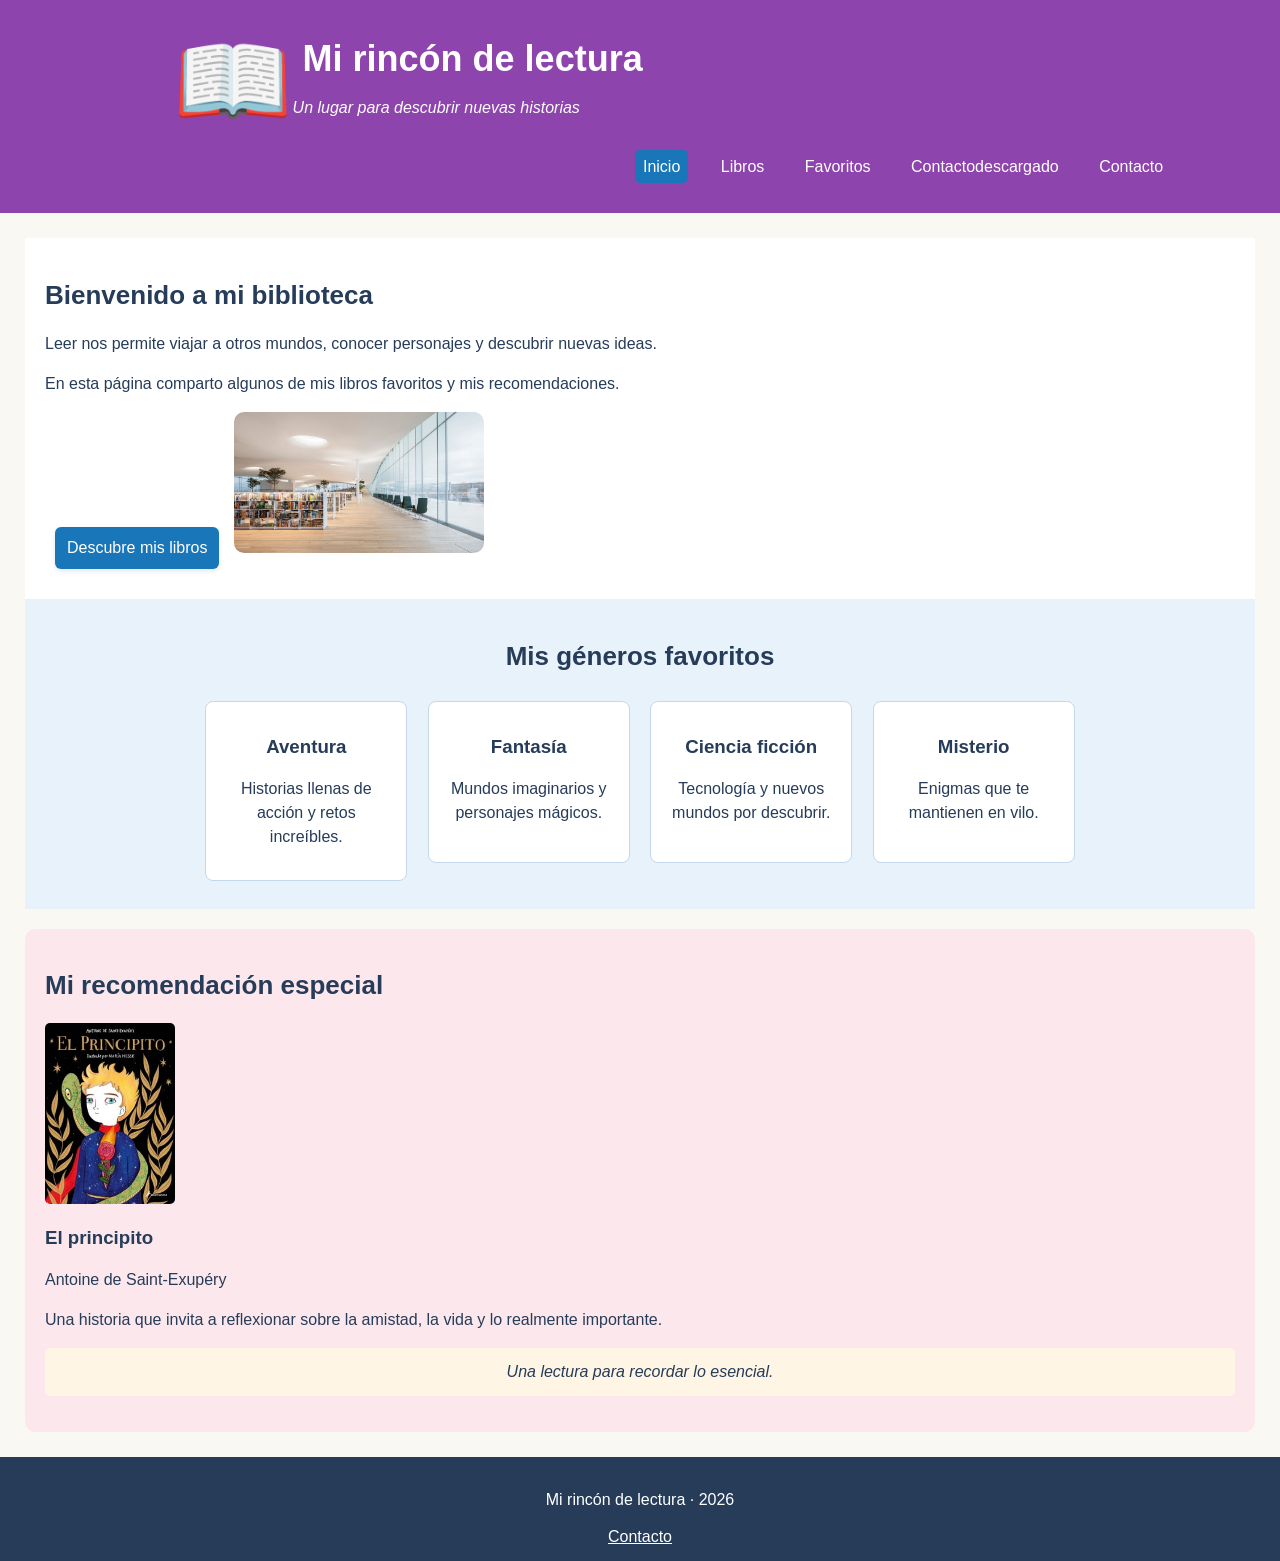
<file: index.html>
<!doctype html>
<html lang="es">
  <head>
    <meta charset="UTF-8" />
    <meta name="viewport" content="width=device-width, initial-scale=1.0" />
    <title>Mi rincón de lectura</title>
    <link rel="stylesheet" href="css/estilos.css" />
  </head>
  <body>
    <header id="cabecera">
      <div class="identidad">
       <span class="icono-libro">📖</span>
        <div>
          <h1>Mi rincón de lectura</h1>
          <p>Un lugar para descubrir nuevas historias</p>
        </div>
      </div>
      <nav>
        <a href="index.html" class="activo">Inicio</a>
        <a href="libros.html">Libros</a>
        <a href="#generos">Favoritos</a>
        <a href="documentos/css1.pdf" download="midocumento">Contactodescargado</a>
        <a href="documentos/css1.pdf" target="_blank">Contacto</a>
      </nav>
    </header>
    <main>
      <section id="inicio">
        <h2>Bienvenido a mi biblioteca</h2>
        <p>
          Leer nos permite viajar a otros mundos, conocer personajes y descubrir
          nuevas ideas.
        </p>
        <p>
          En esta página comparto algunos de mis libros favoritos y mis
          recomendaciones.
        </p>
        <a href="libros.html" class="boton"> Descubre mis libros </a>
        <img src="img/biblioteca.jpg" alt="Libros apilados junto a una taza" />
      </section>
      <section id="generos">
        <h2>Mis géneros favoritos</h2>

        <div class="genero">
          <h3>Aventura</h3>
          <p>Historias llenas de acción y retos increíbles.</p>
        </div>

        <div class="genero">
          <h3>Fantasía</h3>
          <p>Mundos imaginarios y personajes mágicos.</p>
        </div>

        <div class="genero">
          <h3>Ciencia ficción</h3>
          <p>Tecnología y nuevos mundos por descubrir.</p>
        </div>

        <div class="genero">
          <h3>Misterio</h3>
          <p>Enigmas que te mantienen en vilo.</p>
        </div>
      </section>
      <section id="recomendacion">
        <h2>Mi recomendación especial</h2>
        <img
          src="img/principito.jpg"
          alt="Portada del libro El principito"
          class="portada"
        />
        <h3>El principito</h3>
        <p>Antoine de Saint-Exupéry</p>
        <p>
          Una historia que invita a reflexionar sobre la amistad, la vida y lo
          realmente importante.
        </p>
        <p class="cita">Una lectura para recordar lo esencial.</p>
      </section>
    </main>

    <footer id="contacto">
      <p>Mi rincón de lectura · 2026</p>
      <a href="mailto:lectura@ejemplo.com">Contacto</a>
    </footer>
  </body>
</html>
</file>
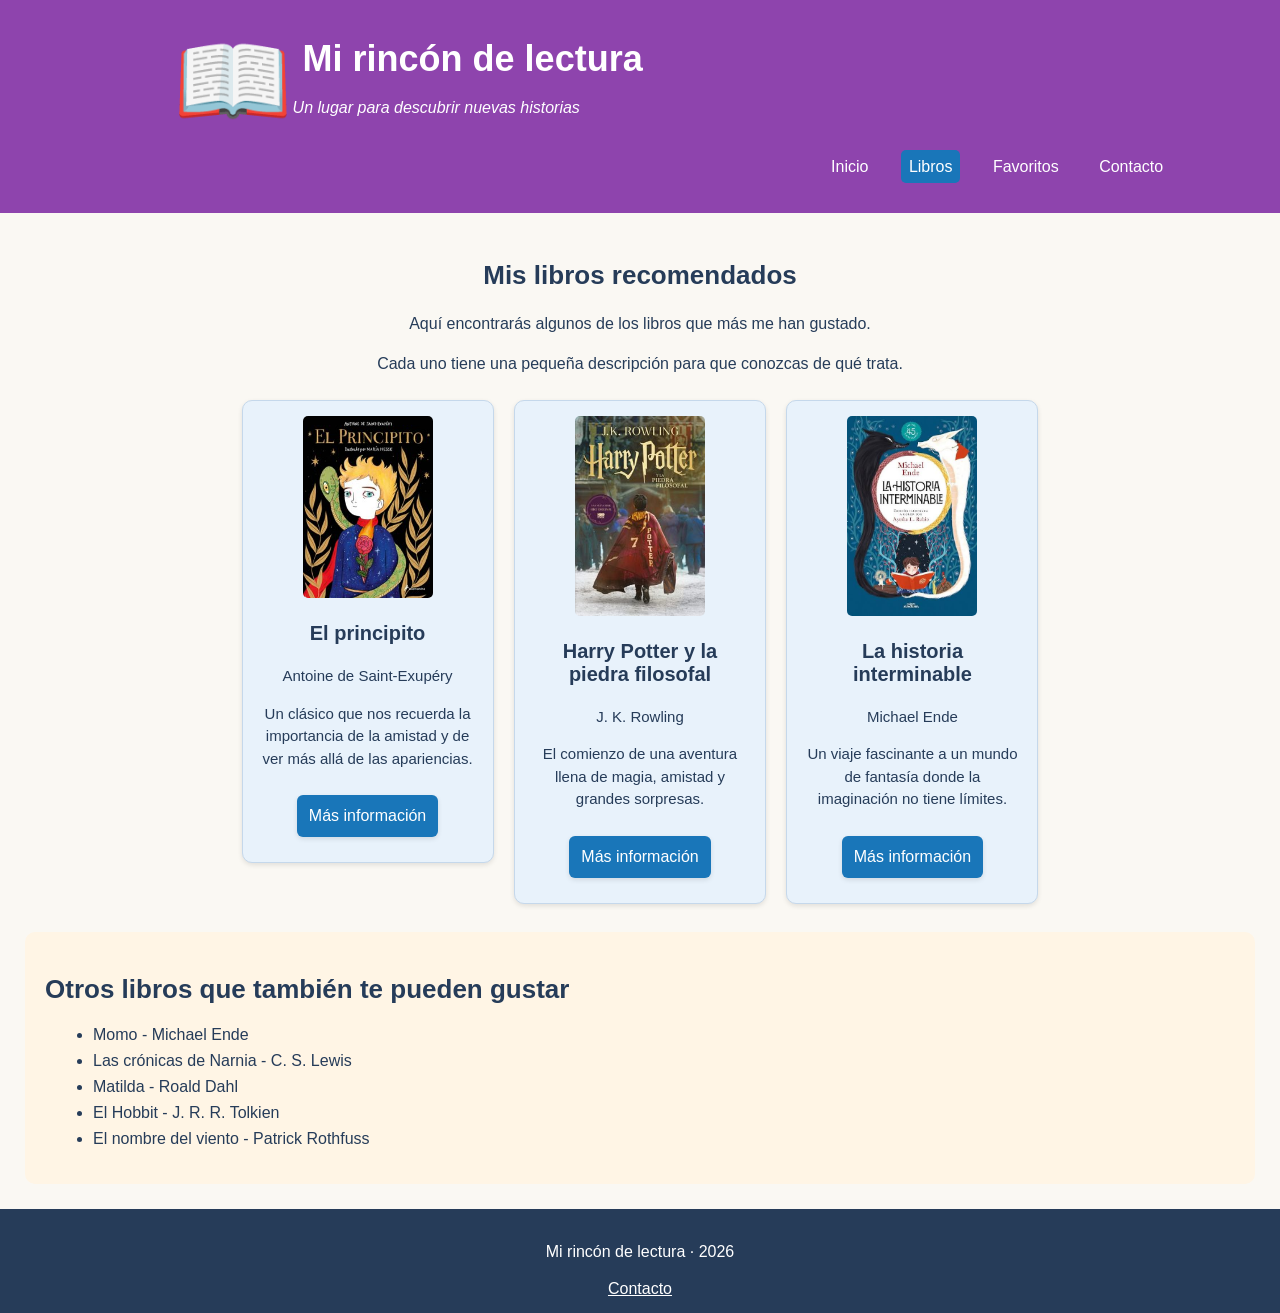
<file: libros.html>
<!doctype html>
<html lang="es">
  <head>
    <meta charset="UTF-8" />
    <meta name="viewport" content="width=device-width, initial-scale=1.0" />
    <title>Mis libros recomendados</title>
    <link rel="stylesheet" href="css/estilos.css" />
  </head>
  <body>
    <header id="cabecera">
      <div class="identidad">
        <span class="icono-libro">📖</span>
        <div>
          <h1>Mi rincón de lectura</h1>
          <p>Un lugar para descubrir nuevas historias</p>
        </div>
      </div>
      <nav>
        <a href="index.html">Inicio</a>
        <a href="libros.html" class="activo">Libros</a>
        <a href="index.html#generos">Favoritos</a>
        <a href="#contacto">Contacto</a>
      </nav>
    </header>
    <main>
      <section id="catalogo">
        <h2>Mis libros recomendados</h2>

        <p>Aquí encontrarás algunos de los libros que más me han gustado.</p>

        <p>
          Cada uno tiene una pequeña descripción para que conozcas de qué trata.
        </p>
        <div class="tarjeta">
          <img
            src="img/principito.jpg"
            alt="Portada de El principito"
            class="portada"
          />

          <h3>El principito</h3>
          <p>Antoine de Saint-Exupéry</p>
          <p>
            Un clásico que nos recuerda la importancia de la amistad y de ver
            más allá de las apariencias.
          </p>

          <a href="https://es.wikipedia.org/wiki/El_principito" class="boton">
            Más información
          </a>
        </div>

        <div class="tarjeta">
          <img
            src="img/harry-potter.jpg"
            alt="Portada de Harry Potter"
            class="portada"
          />

          <h3>Harry Potter y la piedra filosofal</h3>
          <p>J. K. Rowling</p>
          <p>
            El comienzo de una aventura llena de magia, amistad y grandes
            sorpresas.
          </p>

          <a
            href="https://es.wikipedia.org/wiki/Harry_Potter_y_la_piedra_filosofal"
            class="boton"
          >
            Más información
          </a>
        </div>

        <div class="tarjeta">
          <img
            src="img/historia-interminable.jpg"
            alt="Portada de La historia interminable"
            class="portada"
          />

          <h3>La historia interminable</h3>
          <p>Michael Ende</p>
          <p>
            Un viaje fascinante a un mundo de fantasía donde la imaginación no
            tiene límites.
          </p>

          <a
            href="https://es.wikipedia.org/wiki/La_historia_interminable"
            class="boton"
          >
            Más información
          </a>
        </div>
      </section>
      <section id="otros-libros">
        <h2>Otros libros que también te pueden gustar</h2>

        <ul>
          <li>Momo - Michael Ende</li>
          <li>Las crónicas de Narnia - C. S. Lewis</li>
          <li>Matilda - Roald Dahl</li>
          <li>El Hobbit - J. R. R. Tolkien</li>
          <li>El nombre del viento - Patrick Rothfuss</li>
        </ul>
      </section>
    </main>
    <footer id="contacto">
      <p>Mi rincón de lectura · 2026</p>
      <a href="mailto:lectura@ejemplo.com">Contacto</a>
    </footer>
  </body>
</html>
</file>
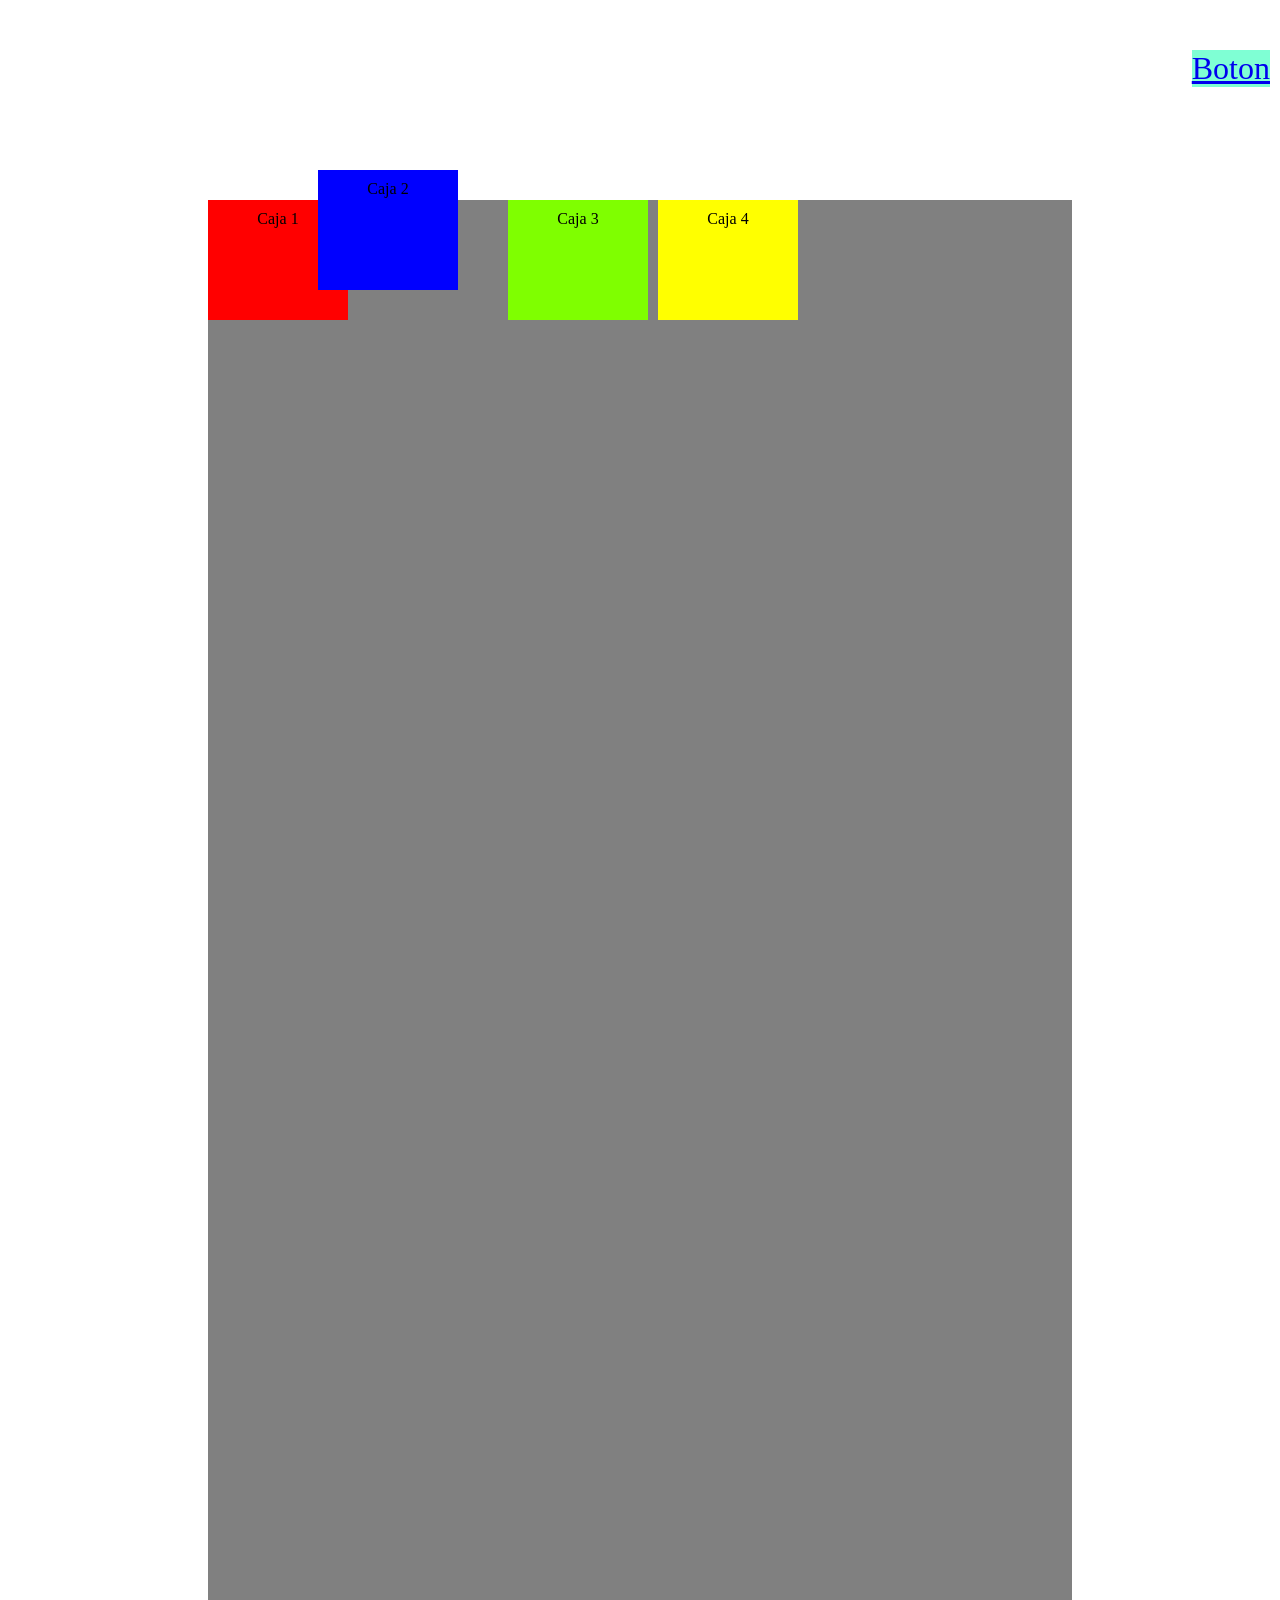
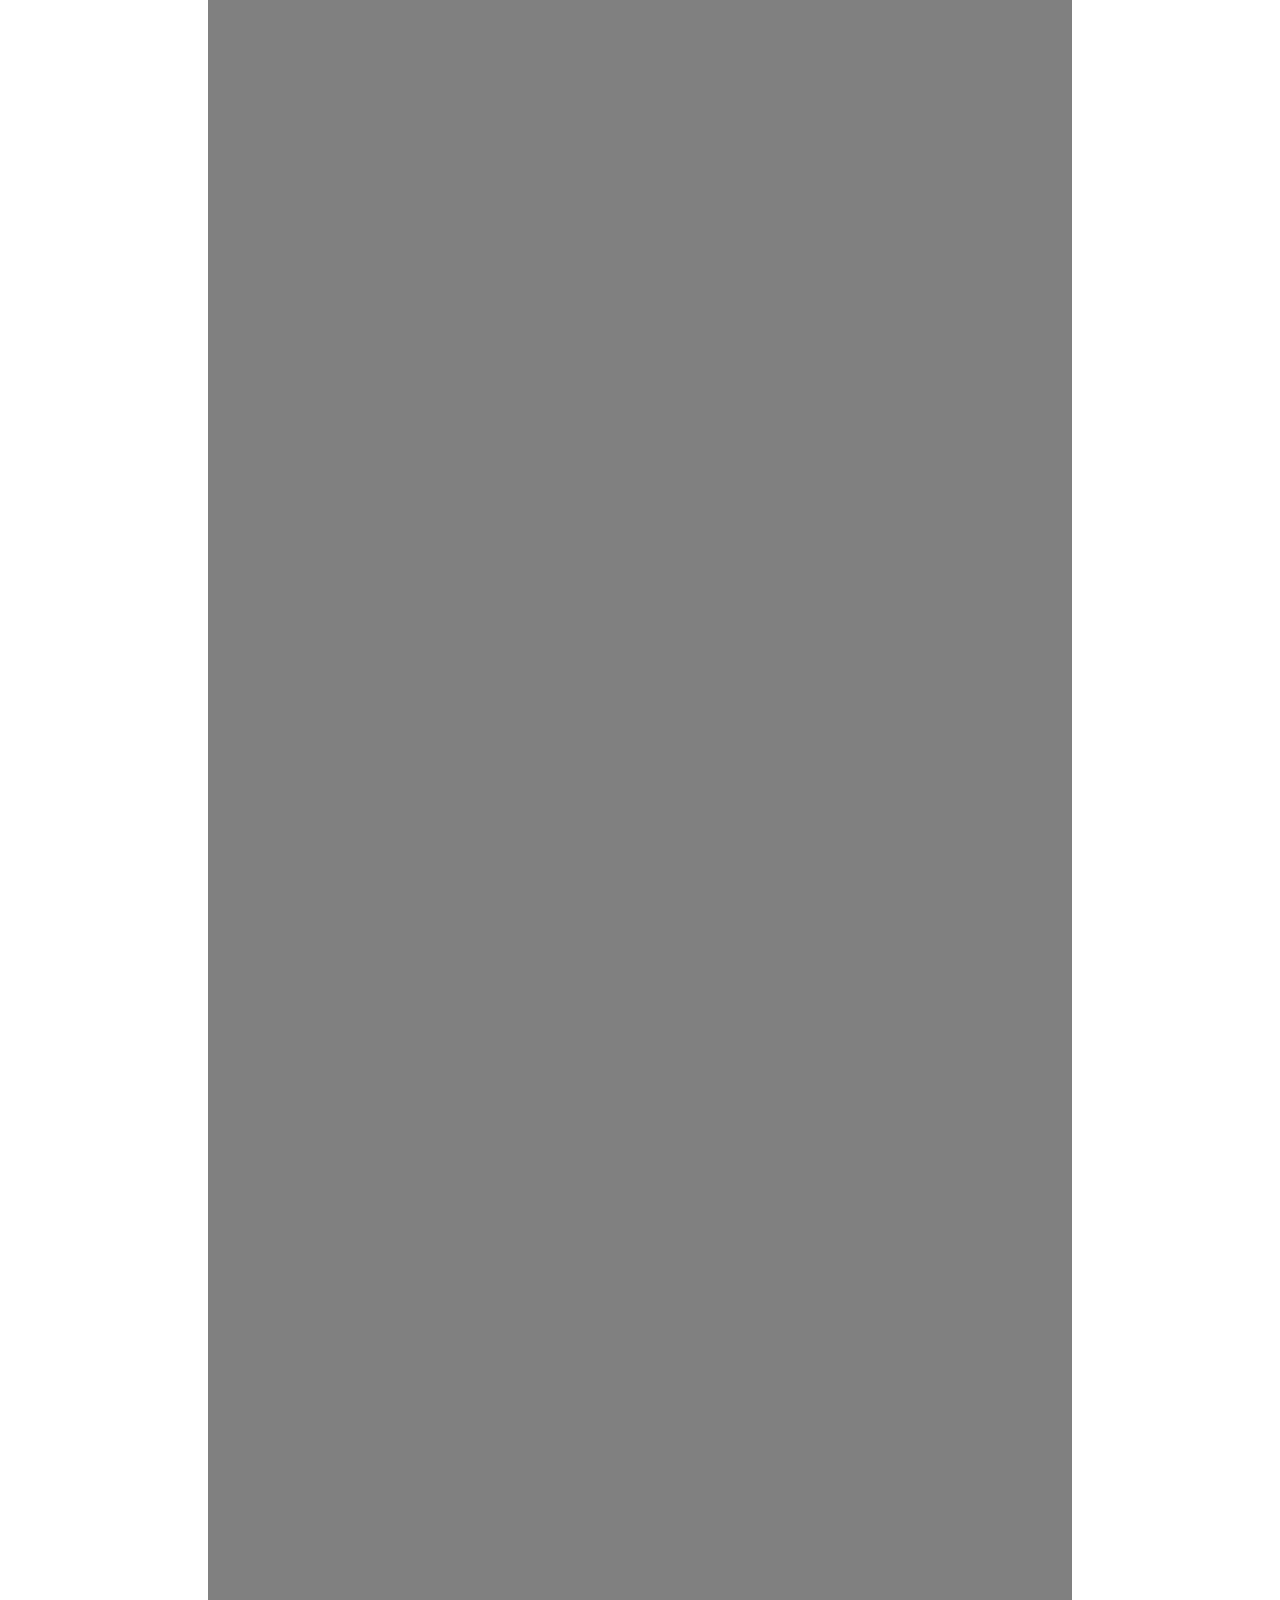
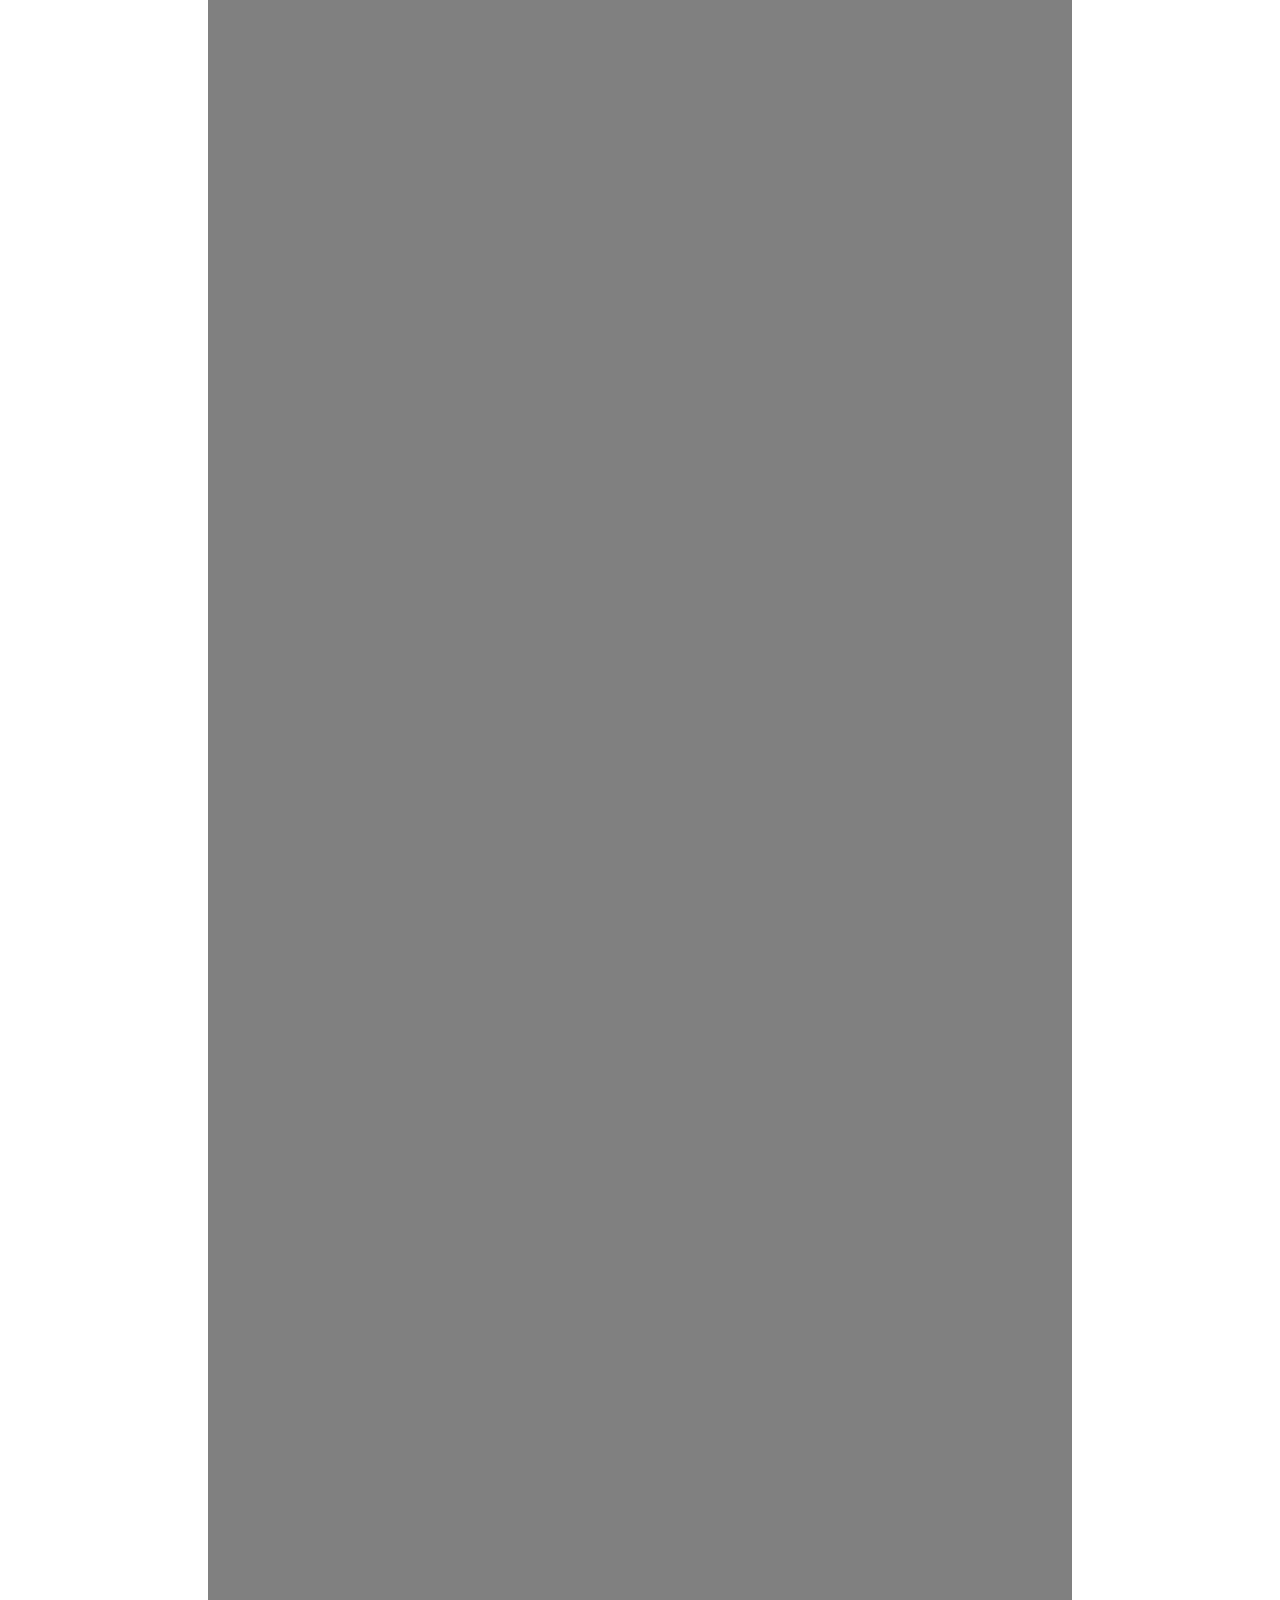
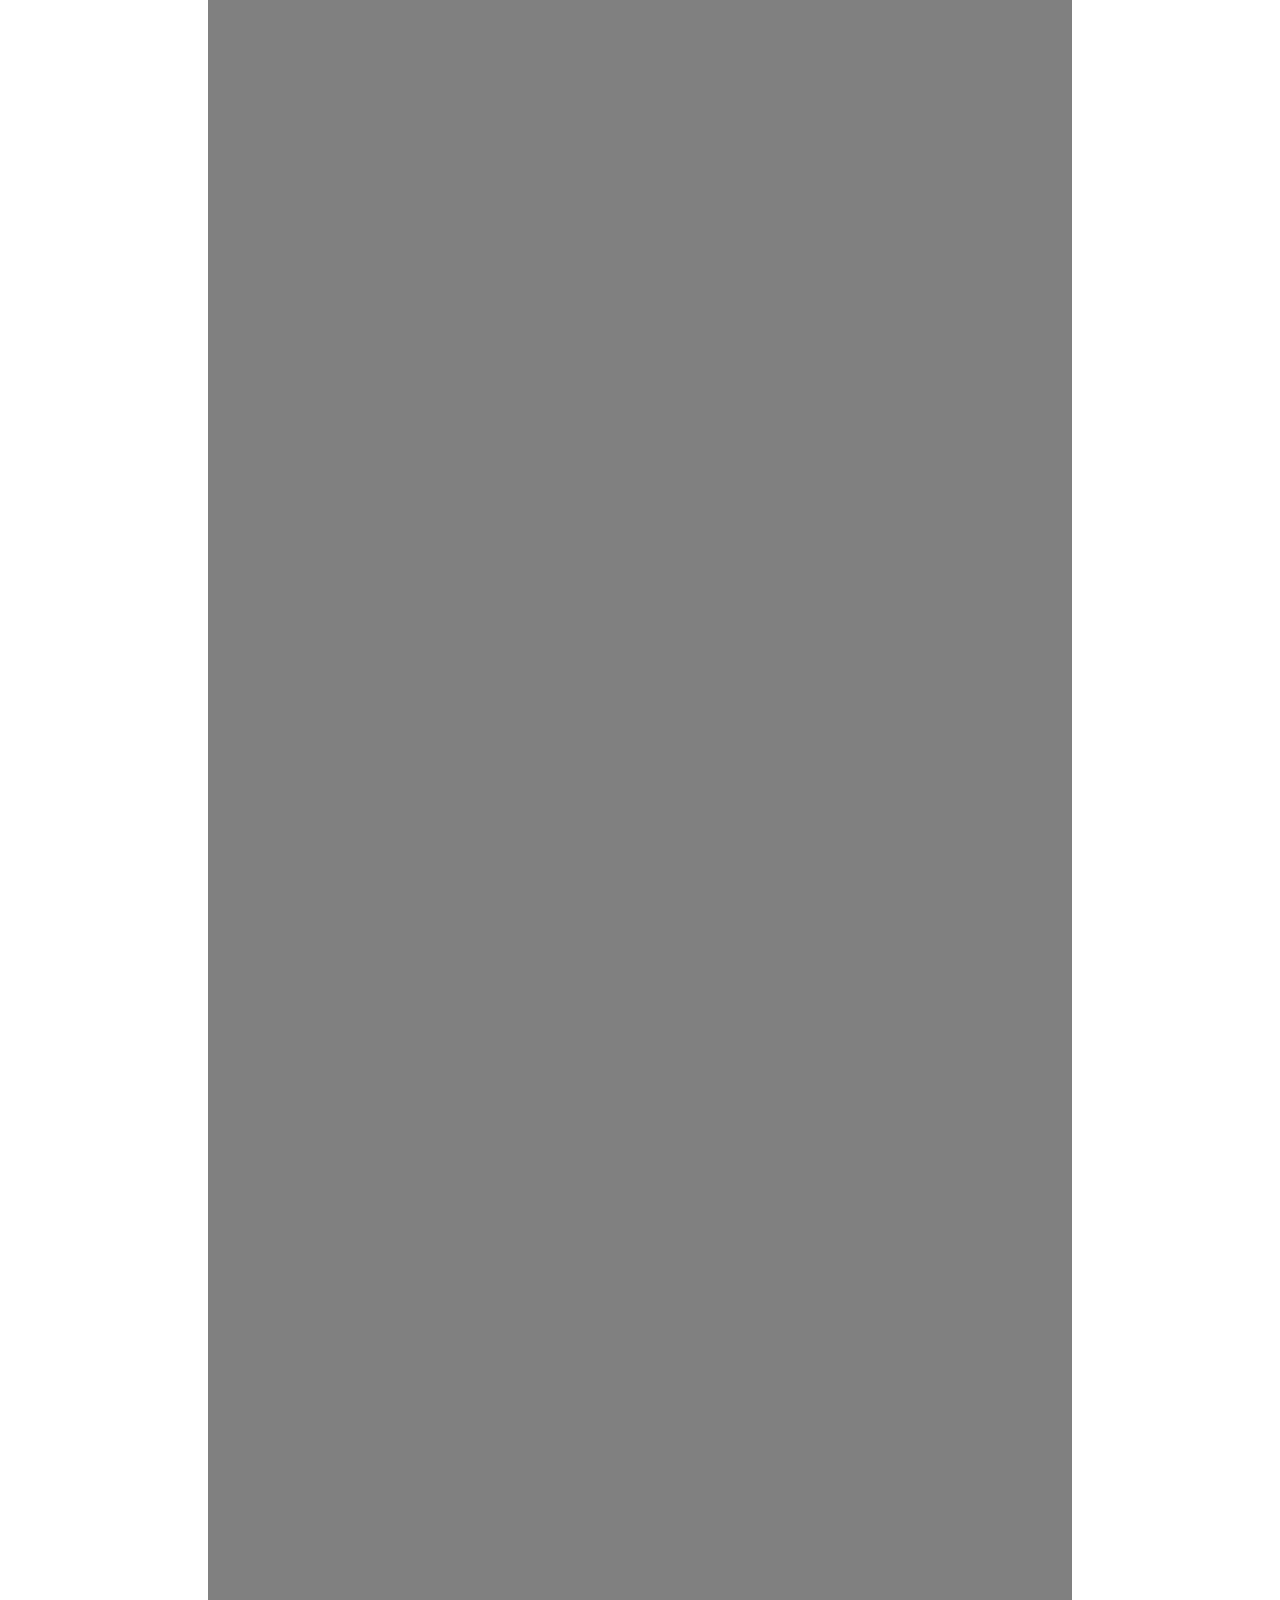
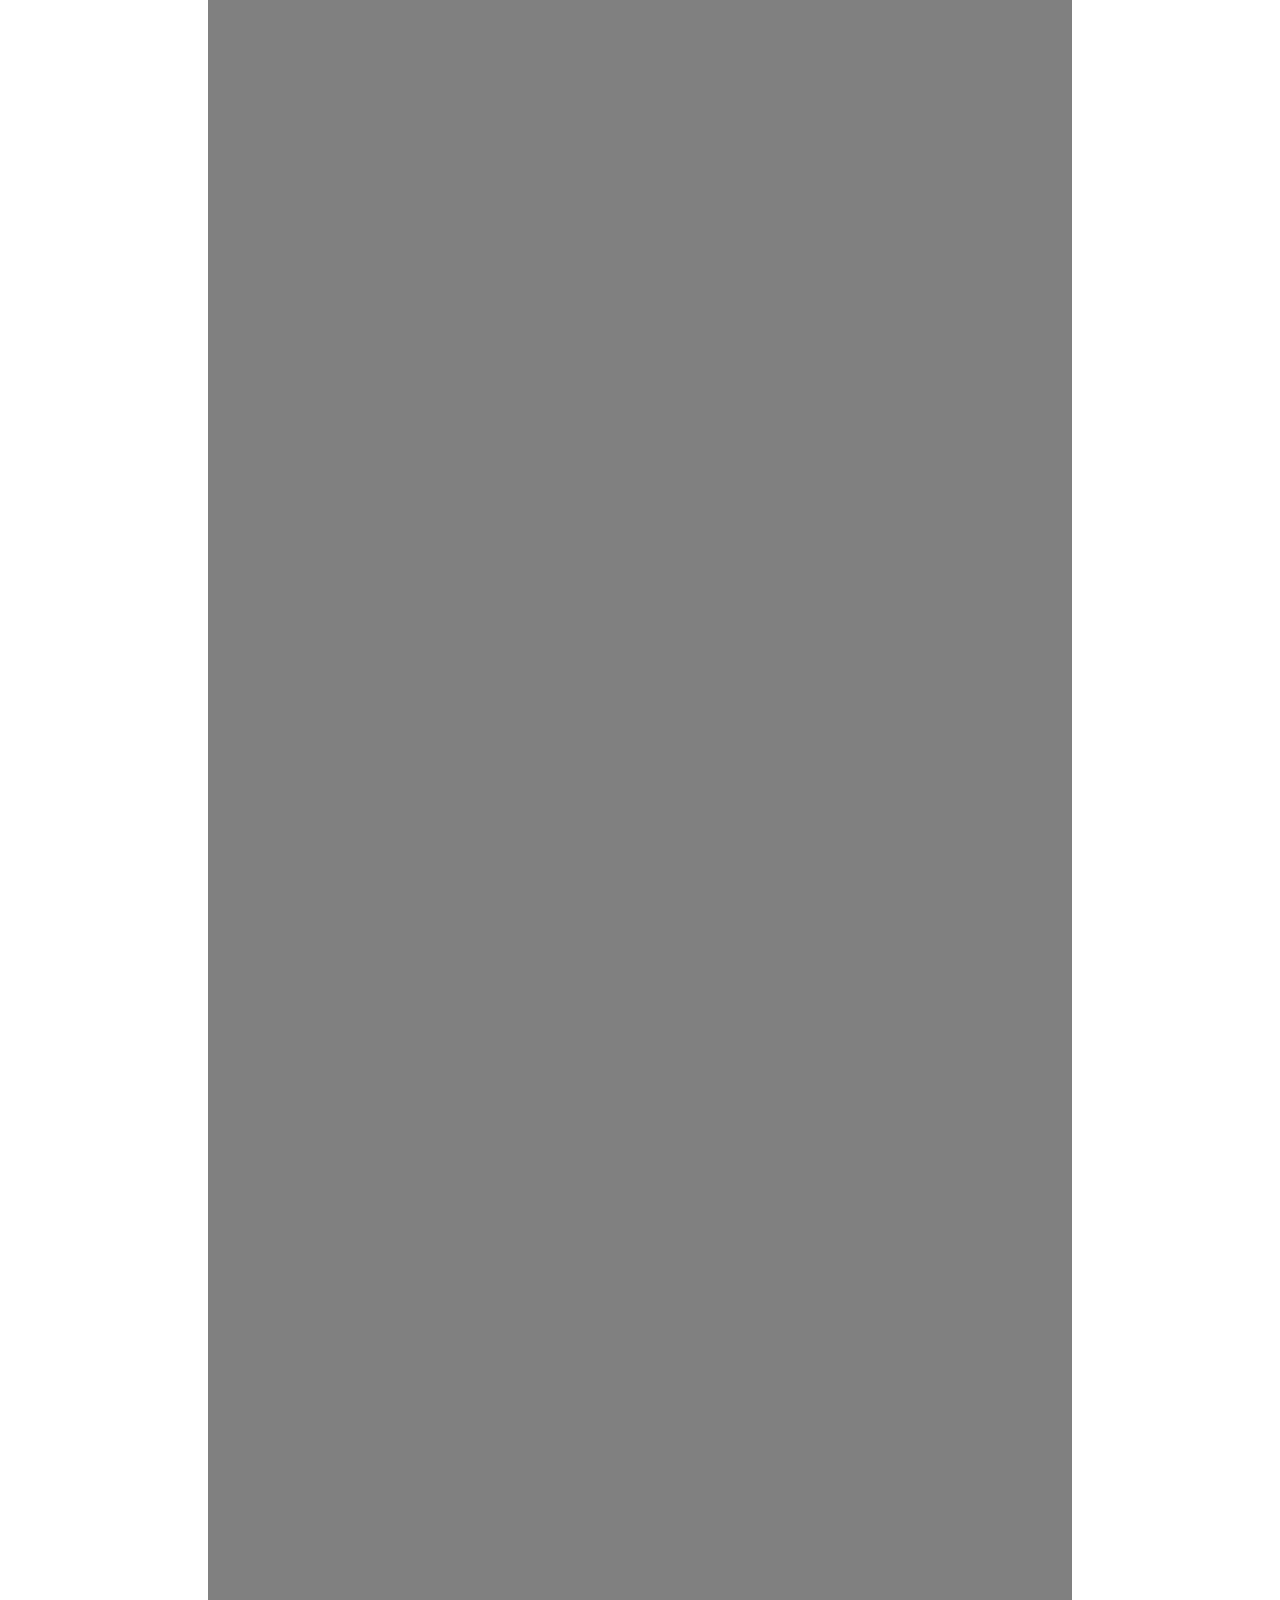
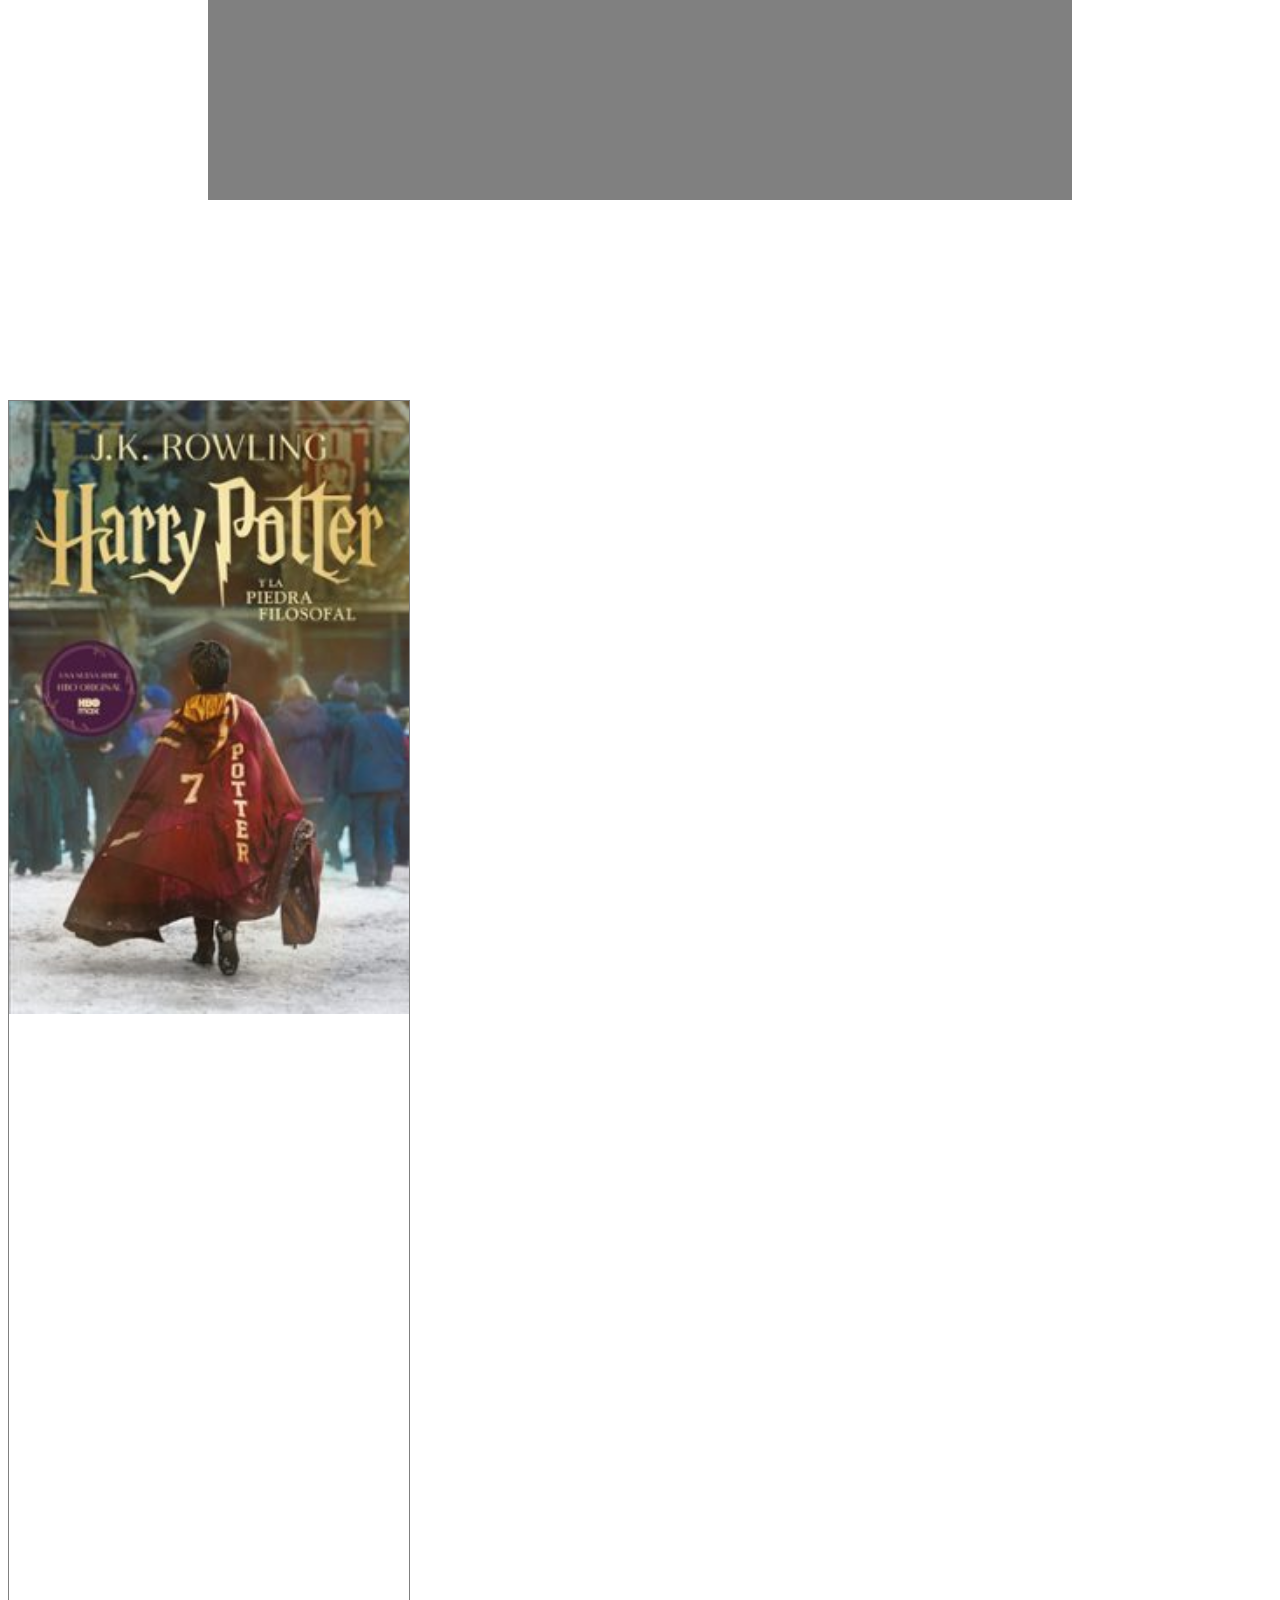
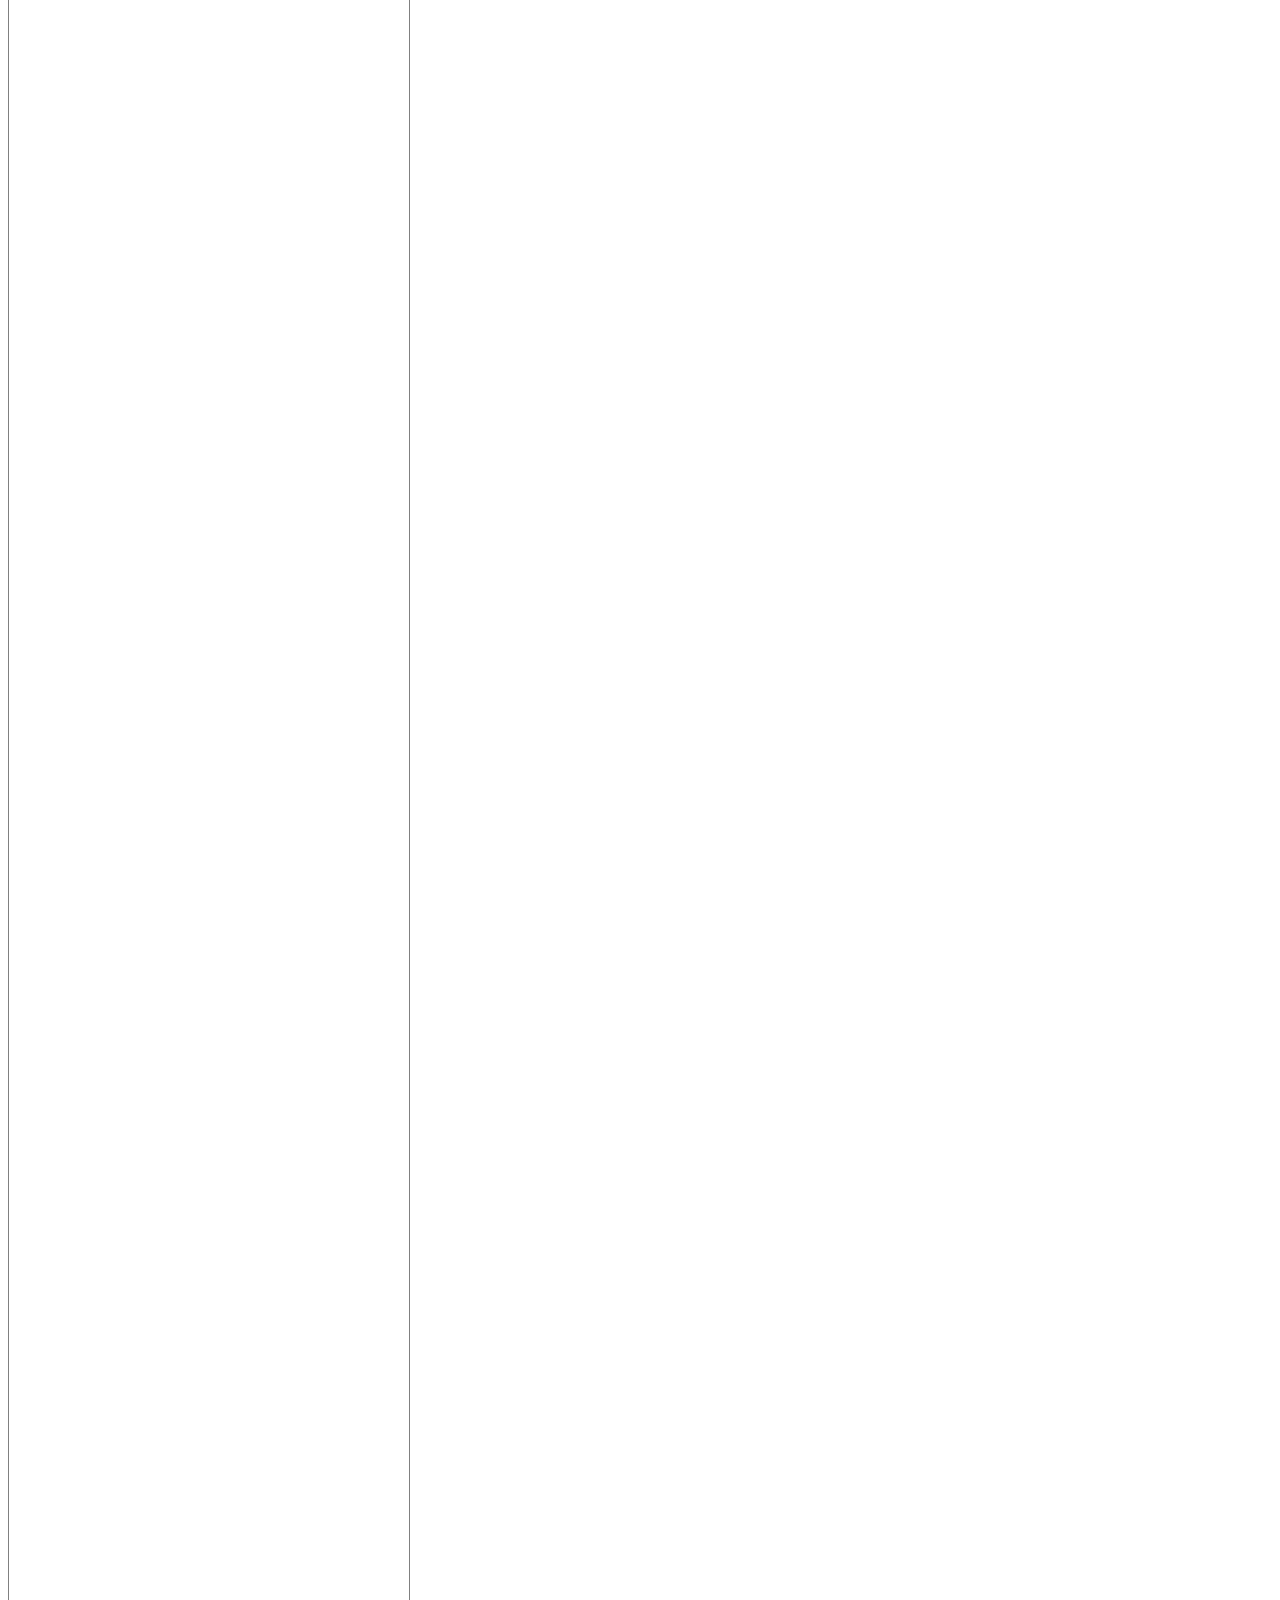
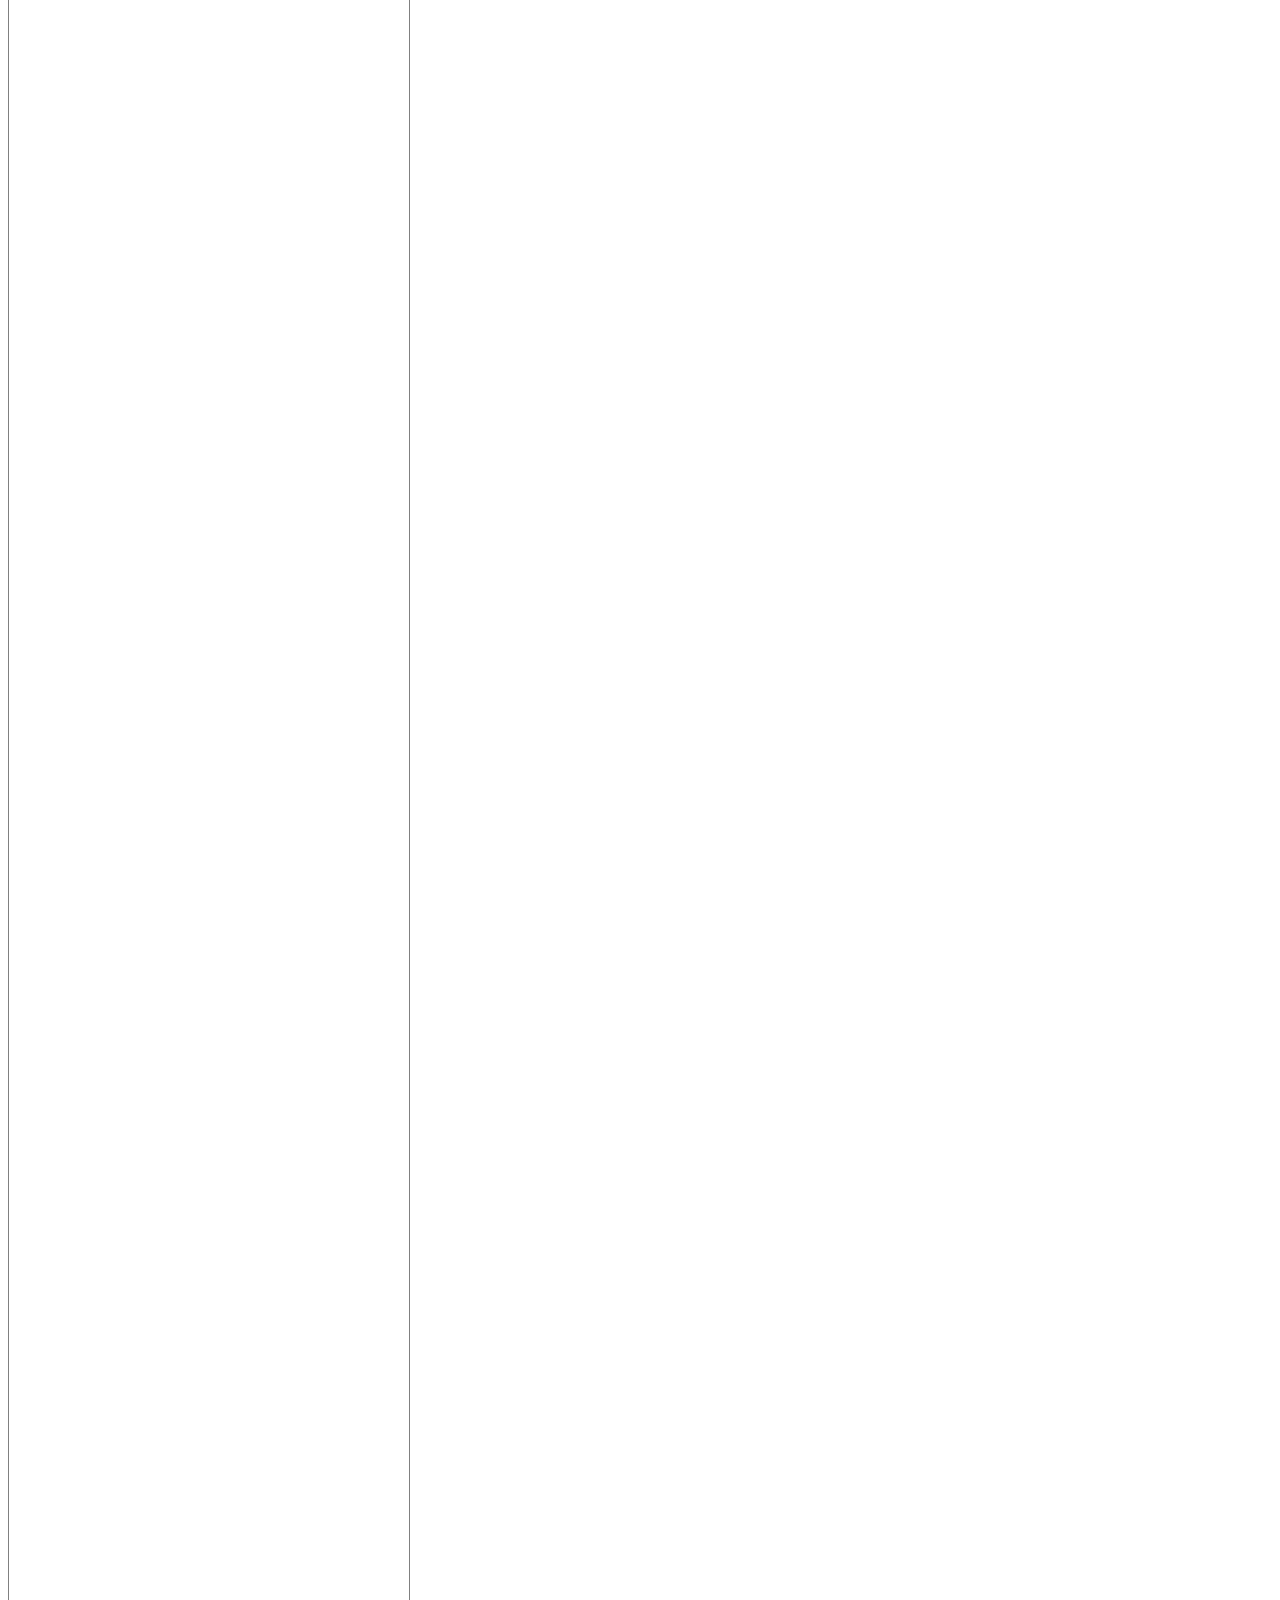
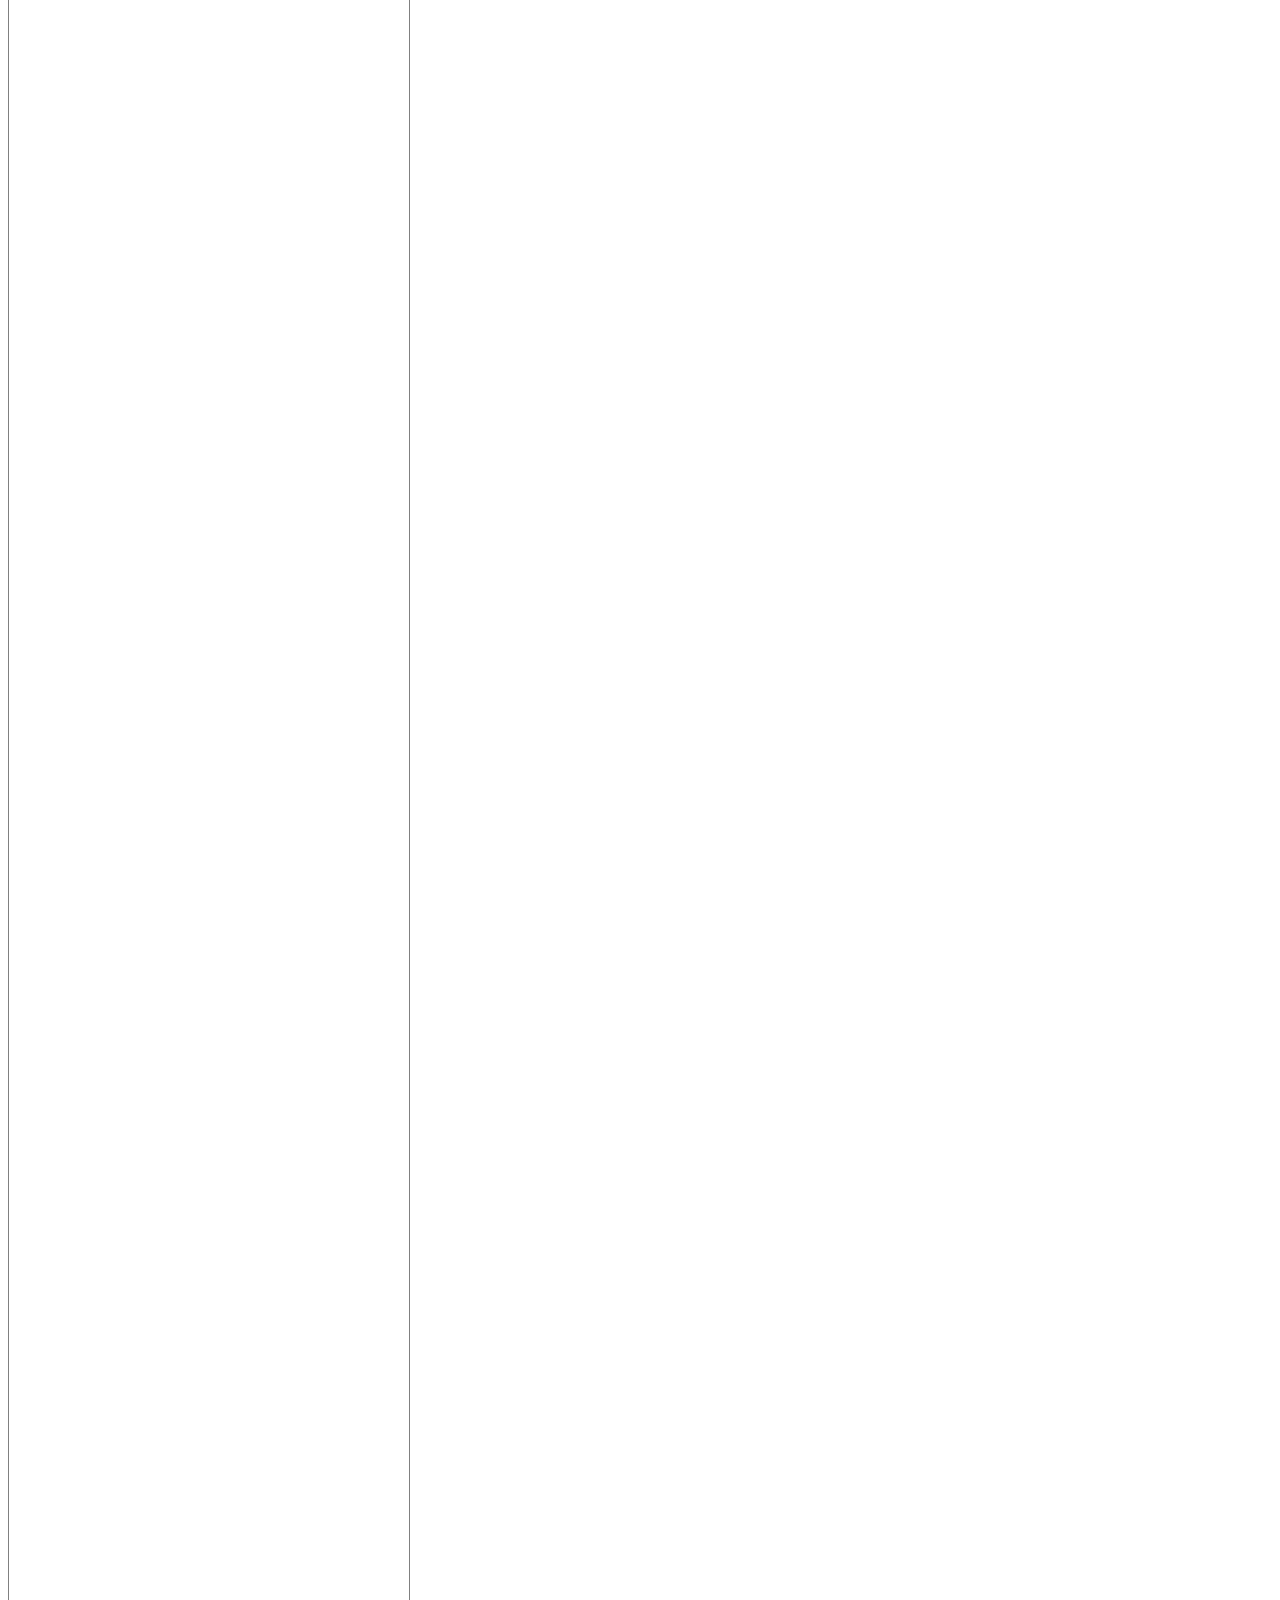
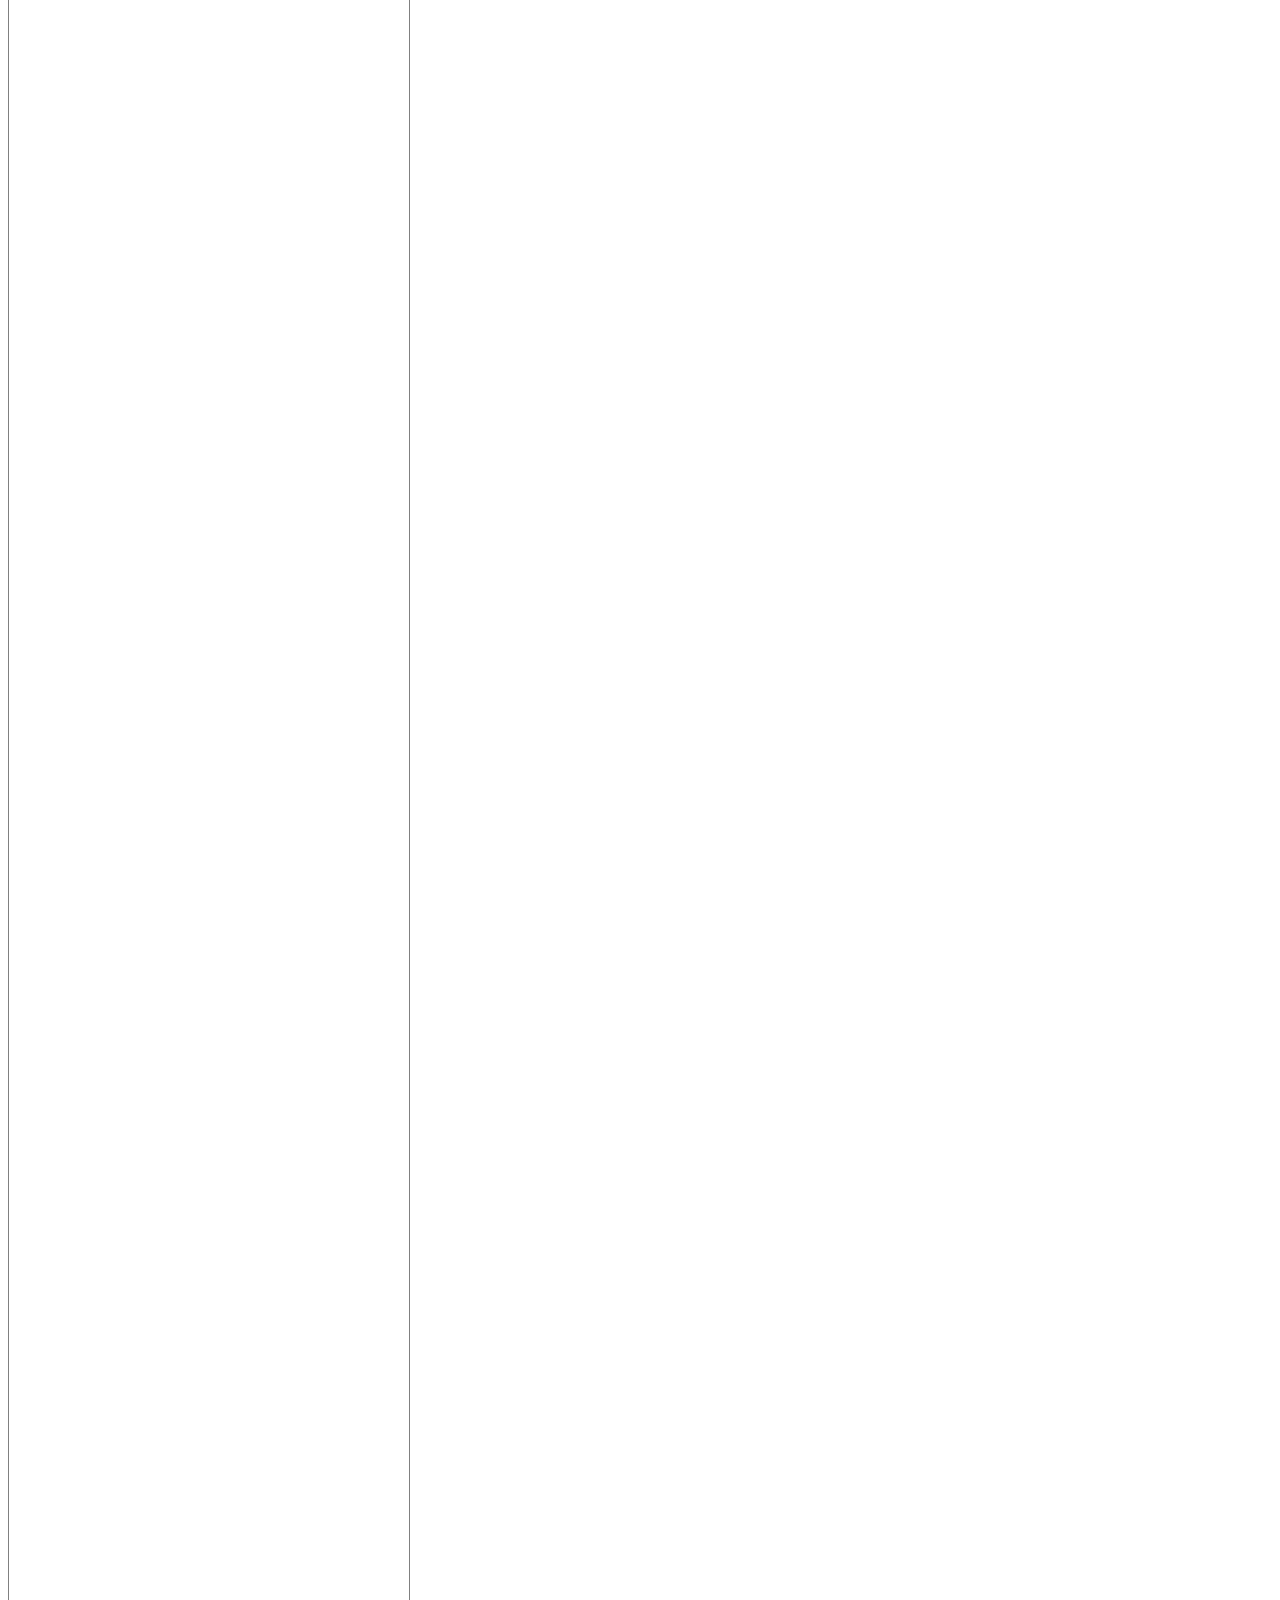
<file: pruebas.html>
<!DOCTYPE html>
<html lang="en">
<head>
    <meta charset="UTF-8">
    <meta name="viewport" content="width=device-width, initial-scale=1.0">
    <title>Document</title>
    <style>
        /*.contenedor {
            display: flex;
            gap: 10px;
            position:relative;
            background-color: grey;
            height: 3000px;
            margin: 200px;
        }
        .caja {
            width: 120px;
            height: 100px;
            padding: 10px;
            text-align: center;
        }
        .roja {
            background-color: red;
            position: absolute;
            top: 20px;
            left: 30px;
            z-index: 1;
        }
        .azul {
            background-color: blue;
            position: absolute;
            top:10px;
            right: 10px;
        }
        .verde {
            background-color:chartreuse;
            position: fixed;
            bottom:20px;
            right:20px;
        }
        .amarilla {
            background-color: yellow;
            position: sticky;
            top: 0;
        }*/
        .contenedor {
            display: flex;
            gap: 10px;
            position:relative;
            background-color: grey;
            height: 8000px;
            margin: 200px;
            
        }
        .caja {
            width: 120px;
            height: 100px;
            padding: 10px;
            text-align: center;
        }
        .roja {
            background-color: red;

        }
        .azul {
            background-color: blue;
            position: relative;
            bottom: 30px;
            right: 40px;
        }
        .verde {
            background-color: chartreuse;
        }
        .amarilla {
            background-color: yellow;
        }
        .tarjeta {
            position:relative;
            width: 400px;
            border: 1px solid gray;
            height: 8000px;
            
        }
        .tarjeta img {
            width: 100%;
            display: block;
            position: sticky;
            top:20px;

        }
        .oferta {
            position: absolute;
            bottom: 10px;
            right: 10px;
            background-color: red;
            color: white;
            padding: 8px;
            font-weight: bold;
        }
        .boton {
            position: fixed;
            top: 10px;
            right: 10px;
            background-color: aquamarine;
            font-size: xx-large;
            top: 50px;
            
            
        }


    </style>
</head>
<body>
    <div class="contenedor">
        <div class="caja roja">Caja 1</div>
        <div class="caja azul">Caja 2</div>
        <div class="caja verde">Caja 3</div>
        <div class="caja amarilla">Caja 4</div>
    </div>
    <div class="tarjeta">
        <img src="img/harry-potter.jpg" alt="Producto en oferta">
        <span class="oferta">OFERTA</span>
    </div>
    <a href="#" class="boton">Boton</a>
</body>
</html>
</file>
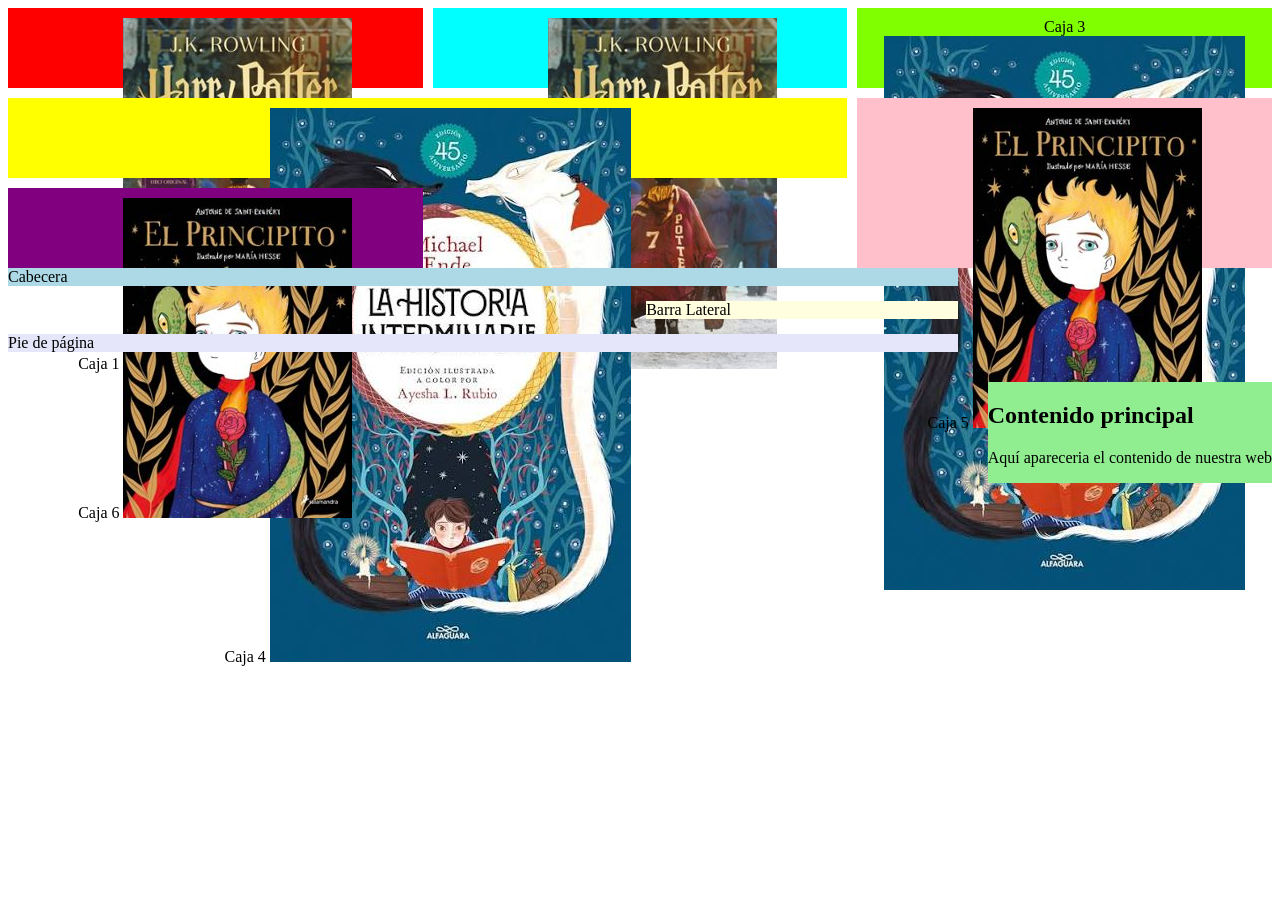
<file: pruebas2.html>
<!DOCTYPE html>
<html lang="en">
<head>
    <meta charset="UTF-8">
    <meta name="viewport" content="width=device-width, initial-scale=1.0">
    <title>Document</title>
    <style>
         .contenedor {
        display: grid;
        grid-template-columns: repeat(3, 1fr);
        grid-auto-rows: 80px;
        gap: 10px;
        }
        .caja {
            padding: 10px;
            text-align: center;
        }
        .roja {
            background-color: red;
            

        }
        .azul {
            background-color:aqua;
        }
        .verde {
            background-color: chartreuse;
        }
        .amarilla {
            background-color: yellow;
            grid-column: span 2;
        }
        .rosa {
            background-color: pink;
            grid-row: span 2;
        }
        .morado {
            background-color: purple;
        }
        .pagina {
            display: grid;
            grid-template-columns: 2fr 1fr;
            grid-template-areas: 
            "cabecera cabecera"
            "contenido lateral"
            "pie pie";
            gap: 15px;
        }
        header {
            grid-area: cabecera;
            background-color: lightblue;
        }
        main {
            grid-area: contnido;
            background-color: lightgreen;
            min-height: 100px;
        }
        aside {
            grid-area: lateral;
            background-color: lightyellow;
        }
        footer {
            grid-area: pie;
            background-color: lavender;
        }
    </style>
</head>
<body>
    <div class="contenedor">
        <div class="caja roja">Caja 1 <img src="/img/harry-potter.jpg" alt="hp1"></div>
        <div class="caja azul">Caja 2 <img src="/img/harry-potter.jpg" alt="hp2"></div>
        <div class="caja verde">Caja 3 <img src="/img/historia-interminable.jpg" alt="historia1"></div>
        <div class="caja amarilla">Caja 4 <img src="/img/historia-interminable.jpg" alt="historia2"></div>
        <div class="caja rosa">Caja 5 <img src="/img/principito.jpg" alt="principito1"></div>
        <div class="caja morado">Caja 6 <img src="/img/principito.jpg" alt="principito2"></div>
    </div>
    <div class="pagina">
        <header>Cabecera</header>
        <main>
            <h2>Contenido principal</h2>
            <p>Aquí apareceria el contenido de nuestra web</p>
        </main>

        <aside>
            Barra Lateral
        </aside>

        <footer>
            Pie de página
        </footer>
    </div>
</body>
</html>
</file>
<file: css/estilos.css>
/* ===================================
   ESTILOS GENERALES
=================================== */

body {
    font-family: Arial, sans-serif;
    background-color: #faf8f3;
    color: #263c59;
    margin: 0;
}

main {
    padding: 25px;
}

h2 {
    color: #263c59;
    font-size: 26px;
}

p {
    line-height: 1.5;
}


/* ===================================
   CABECERA
=================================== */
.icono-libro{
    font-size: 6em;
}
#cabecera {
    background-color: #8e44ad;
    color: white;
    text-align: center;
    padding: 25px;
}

#cabecera h1 {
    font-size: 36px;
    margin: 10px;
}

#cabecera p {
    font-style: italic;
}
.identidad{
    display: flex;
    align-items: center;
    text-align: start;
    padding-left: 12%;
    margin:0;
}

/* ===================================
   NAVEGACIÓN
=================================== */

nav {
    margin-top: 20px;
    text-align: end;
    padding-right: 6%;
    padding-bottom: 1%;
}

nav a {
    color: white;
    text-decoration: none;
    margin: 10px;
    padding: 8px;
}

nav a:hover {
    background-color: #1976b9;
    border-radius: 5px;
}

nav a.activo {
    background-color: #1976b9;
    border-radius: 5px;
}

/* ===================================
   BIENVENIDA
=================================== */

#inicio {
    padding: 20px;
    background-color: white;
}

#inicio img {
    width: 250px;
    border-radius: 10px;
}

.boton {
    display: inline-block;
    background-color: #1976b9;
    color: white;
    padding: 12px;
    margin: 10px;
    text-decoration: none;
    border-radius: 6px;
    /*transition: transform 5s, background-color 5s;*/
    box-shadow: 0 2px 5px rgba(0,0,0,0.1);
    transition: transform 5s, box-shadow 5s;

}
.boton:hover {
/*transform: scale(0.9);
transform: scale(1.15);
background-color: green;*/
transform: translateY(-10px);
box-shadow: 0 10px 20px rgba(0,0,0,0.3);

}


/* ===================================
   GÉNEROS LITERARIOS
=================================== */

#generos {
    background-color: #e8f2fb;
    padding: 20px;
    text-align: center;
}

.genero {
    display: inline-block;
    vertical-align: top;
    background-color: white;
    width: 170px;
    min-height: 130px;
    margin: 8px;
    padding: 15px;
    border: 1px solid #c5d8eb;
    border-radius: 8px;
}

.genero h3 {
    color: #263c59;
}


/* ===================================
   RECOMENDACIÓN ESPECIAL
=================================== */

#recomendacion {
    background-color: #fce8ec;
    padding: 20px;
    margin-top: 20px;
    border-radius: 10px;
}

.portada {
    width: 130px;
    border-radius: 5px;

}
.portada:hover {
    /*transform: scale(1.2);
    transform: rotate(15deg);
    transform: translateX(20px);
    transform: translateY(-20px);*/
    transform: translate(30px, -40px);
}

.cita {
    background-color: #fff5e5;
    padding: 12px;
    font-style: italic;
    text-align: center;
    border-radius: 6px;
}


/* ===================================
   CATÁLOGO DE LIBROS
=================================== */

#catalogo {
    text-align: center;
}

.tarjeta {
    display: inline-block;
    vertical-align: top;
    width: 220px;
    min-height: 420px;
    background-color: #e8f2fb;
    border: 1px solid #c5d8eb;
    border-radius: 10px;
    padding: 15px;
    margin: 8px;
    text-align: center;
    /*transition: transform 5s;*/
    box-shadow: 0 2px 5px rgba(0,0,0,0.1);
    transition: transform 5s, box-shadow 5s;
}
.tarjeta:hover {
    /*transform: scale(1.1) rotate(40deg);
    transform: translate(30px,-10px);
    transform: translateY(-10px) scale(1.05);*/
    transform: translateY(-10px);
    box-shadow: 0 10px 20px rgb(0, 0, 0);
    

}

.tarjeta h3 {
    font-size: 20px;
}

.tarjeta p {
    font-size: 15px;
}


/* ===================================
   OTRAS RECOMENDACIONES
=================================== */

#otros-libros {
    background-color: #fff5e5;
    padding: 20px;
    margin-top: 20px;
    border-radius: 10px;
}

#otros-libros li {
    margin: 8px;
}


/* ===================================
   PIE DE PÁGINA
=================================== */

footer {
    background-color: #263c59;
    color: white;
    text-align: center;
    padding: 15px;
}

footer a {
    color: white;
}
/*@keyframes cambiarColor {
    from {
        color:blue;
    }
    to {
        color:red;
    }
}
h1 {
    animation: cambiarColor 3s;
}*/
@keyframes cambiarColorporcentaje {
    0% {
        color: blue;
    }
    50% {
        color: green;
    }
    100% {
        color: red;
    }
}
/*h1 {
    animation: cambiarColorporcentaje 10s;
}*/
h1 {
    animation-name: cambiarColorporcentaje;
    animation-duration: 3s;
    animation-delay: 1s;
    animation-iteration-count: infinite;
}
@keyframes mover {
    from {
        transform: translateX(0);
    }
    to {
        transform: translateX(200px);
    }
    
}
.tarjeta {
    animation: mover 5s ease-out;
}
/*@keyframes girar {
    from {
        transform: rotate(0deg);
    }
    to {
        transform: rotate(360deg);
    }
}
.portada {
    animation: girar 5s;
}*/
@keyframes aparecer {
    from {
        opacity: 0;
    }
    to {
        opacity: 1;
    }
}
/*#inicio {
    animation: aparecer 2s;
}*/
@keyframes palpita {
    0% {
       transform: scale(1);
    }
    50% {
    transform: scale(1.10);
    }
    100% {
    transform: scale(1);
    }
}
h2 {
    animation: palpita 5s infinite;
}
</file>
